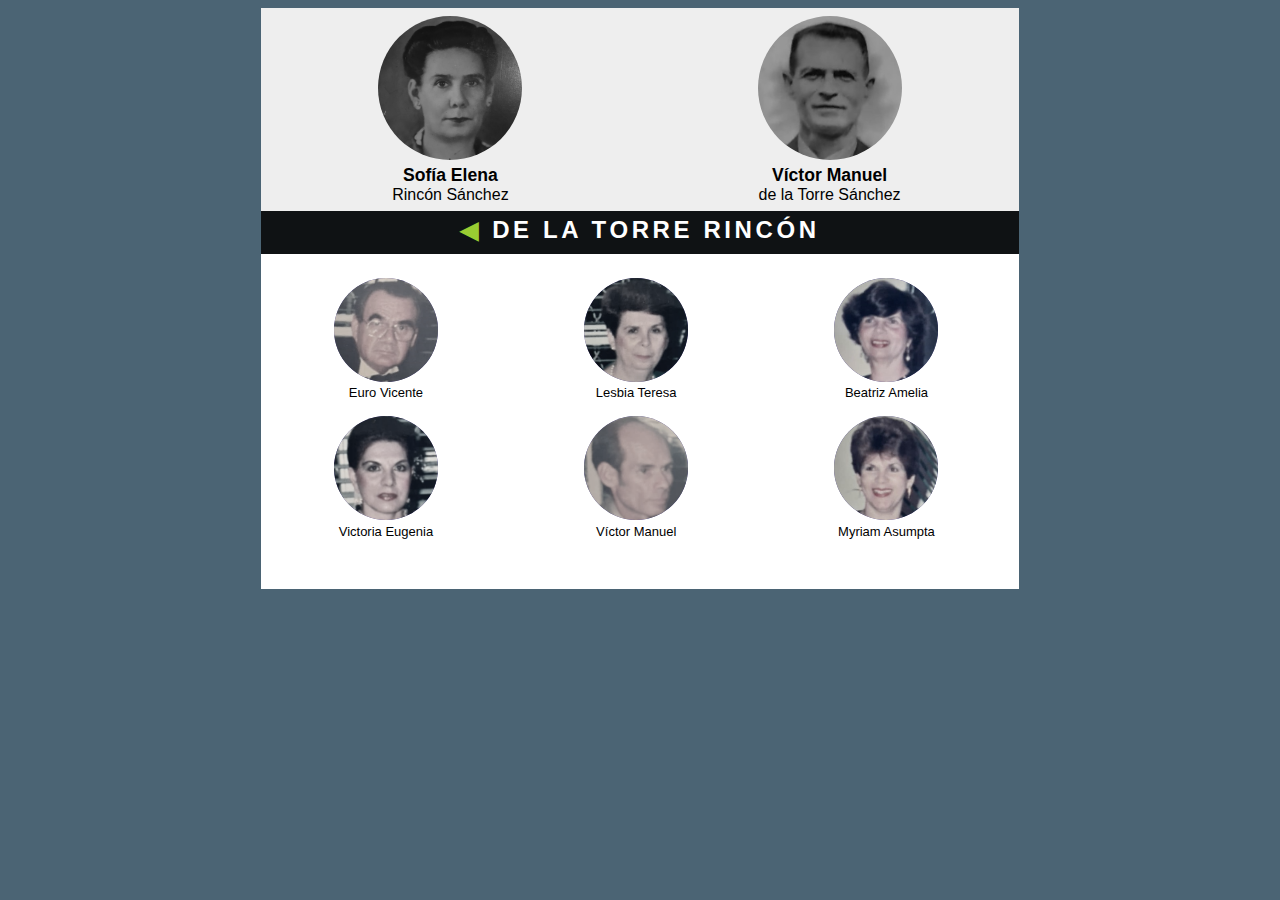
<file: index.html>
<!DOCTYPE html>
<html>
<head>
  <meta charset="UTF-8">
  <meta http-equiv="X-UA-Compatible" content="IE=edge">
  <meta name="viewport" content="width=device-width, initial-scale=1">
  <meta name="robots" content="none, noimageindex, notranslate"/>
  <link rel="icon" type="image/x-icon" href="./icons/vida.ico">
  <title>de la Torre Rincón</title>
  <link rel="stylesheet" href="./css/barela.css">
</head>
<body>

<div class="container">

  <div class="row">
    <div class="column2" style="background-color:#eee;">
      <figure>
        <img style = "filter: grayscale(1);" class="foto0" src="./img/00b.jpg"/>      
        <figcaption>
          <strong>Sofía Elena</strong><br>Rincón Sánchez<br>
          <!--<span class="vida">(23-abr-1901  &#9840; 23-ene-1979)</span>-->
        </figcaption>
      </figure>
    </div>
    <div class="column2" style="background-color:#eee;">
      <figure>
        <img style = "filter: grayscale(1);" class="foto0" src="./img/0a.jpg"/>      
        <figcaption>
          <strong>Víctor Manuel</strong><br>de la Torre Sánchez<br>
          <!--<span class="vida">1900 &#9840; 08-dic-1940</span>-->
        </figcaption>
      </figure>
    </div>
  </div>

  <div class="row titulo">
    <div class="column1">
      <h1 class="exp">
        <a title="Antepasados..." href="0.html">&#9664;</a>
        DE LA TORRE RINCÓN
      </h1>
    </div>
  </div>  
  
  <div class="row">
    <div class="column3">
      <figure>
        <a href="rama01.html"><img class="foto1" alt="Euro" src="./img/01.png"/></a>    
        <figcaption>Euro Vicente</figcaption>
      </figure>
    </div>
    <div class="column3">
      <figure>
        <a href="rama02.html"><img class="foto1" alt="Lesbia" src="./img/02.png"/></a>    
        <figcaption>Lesbia Teresa</figcaption>
      </figure>
    </div>
    <div class="column3">
      <figure>
        <a href="rama03.html"><img class="foto1" alt="Beatriz" src="./img/03.png"/></a>    
        <figcaption>Beatriz Amelia</figcaption>
      </figure>
    </div>
  
    

    <div class="column3">
      <figure>
        <a href="rama04.html"><img class="foto1" alt="Victoria" src="./img/04.png"/></a>    
        <figcaption>Victoria Eugenia</figcaption>
      </figure>
    </div>
    <div class="column3">
      <figure>
        <a href="rama05.html"><img class="foto1" alt="Víctor" src="./img/05.png"/></a>    
        <figcaption>Víctor Manuel</figcaption>
      </figure>
    </div>
    <div class="column3">
      <figure>
        <a href="rama06.html"><img class="foto1" alt="Myriam" src="./img/06.png"/></a>    
        <figcaption>Myriam Asumpta</figcaption>
      </figure>
    </div>

    <div class="row">
      <div class="column1"><h1>&nbsp;</h1></div>
    </div>   
  </div>
</div>

</body>
</html>
</file>
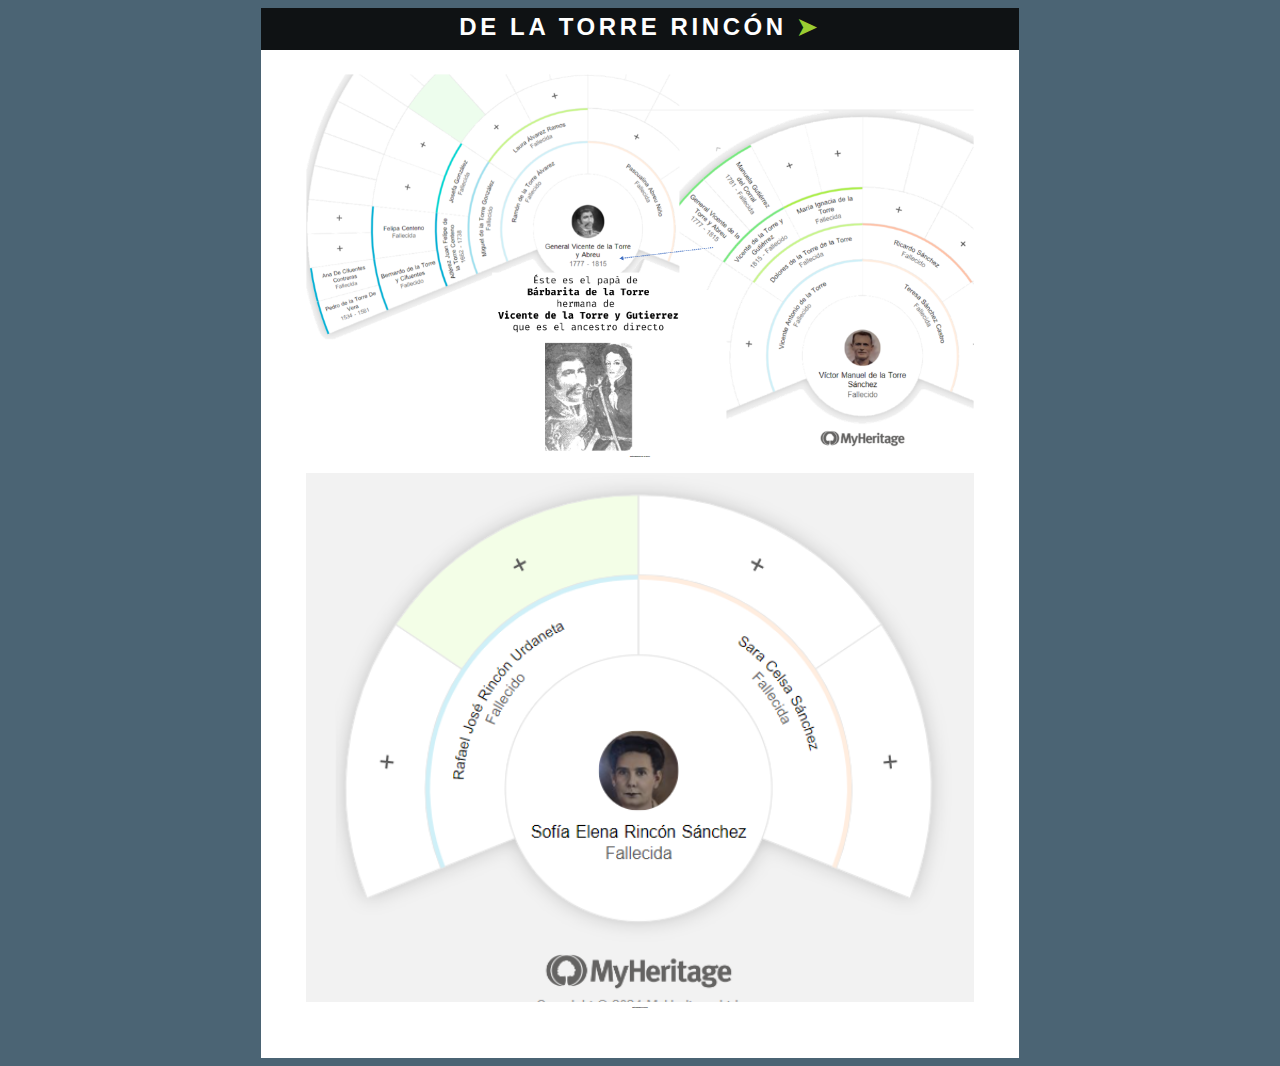
<file: 0.html>
<!DOCTYPE html>
<html>
<head>
  <meta charset="UTF-8">
  <meta http-equiv="X-UA-Compatible" content="IE=edge">
  <meta name="viewport" content="width=device-width, initial-scale=1">
  <meta name="robots" content="none, noimageindex, notranslate"/>
  <link rel="icon" type="image/x-icon" href="./icons/vida.ico">
  <title>DE LA TORRE RINCÓN</title>
  <link rel="stylesheet" href="./css/ancestros.css">
</head>
<body>

<div class="container">

  <div class="row titulo">
    <div class="column1">
      <h1 class="exp">        
        DE LA TORRE RINCÓN <a href="index.html">&#10148;</a>
      </h1>
    </div>
  </div>

  <div class="row">
    <div class="column1">
      <figure>
        <p><img width="90%" height="150%" src="./img/delatorre.png"/></p>    
        <figcaption><strong>antepasados de la Torre</figcaption>
      </figure>
    </div>
  </div>
  <div class="row">
    <div class="column1">
      <figure>
        <p><img width="90%" src="./img/rincon.png"/></p>    
        <figcaption>antepasados Rincón</figcaption>
      </figure>
    </div>
  </div>

  <div class="row">
    <div class="column1"><h1>&nbsp;</h1></div>
    </div>   
  </div>
</div>

</body>
</html>
</file>
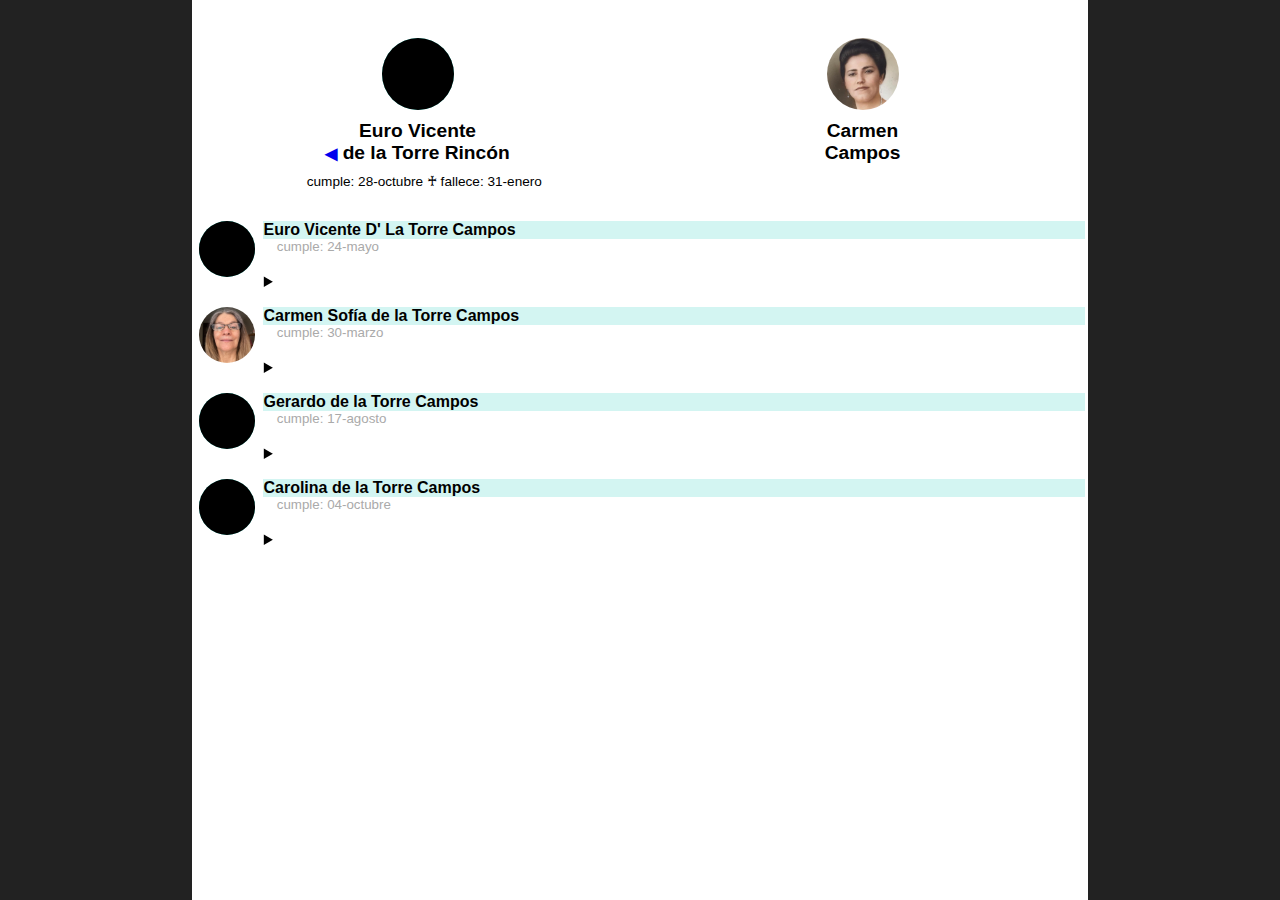
<file: rama01.html>
<!DOCTYPE html>
<html lang="es">
<head>
  <meta charset="UTF-8">
  <meta http-equiv="X-UA-Compatible" content="IE=edge">
  <meta name="viewport" content="width=device-width, initial-scale=1.0">
  <link rel="stylesheet" href="./css/estilosgrid.css">
  <meta name="robots" content="none, noimageindex, notranslate"/>
  <link rel="icon" type="image/x-icon" href="./icons/vida.ico">

  <script defer src="./js/personas.js"></script>
  <script defer src="./js/rama01.js"></script>
  <script defer src="./js/llenaArbol.js"></script>
  <title>CLASES PERSONAS</title>
</head>
<body>
  
  <div id="contenedor" class="contenedor">
    <br>
  </div>
</body>
</html>
</file>
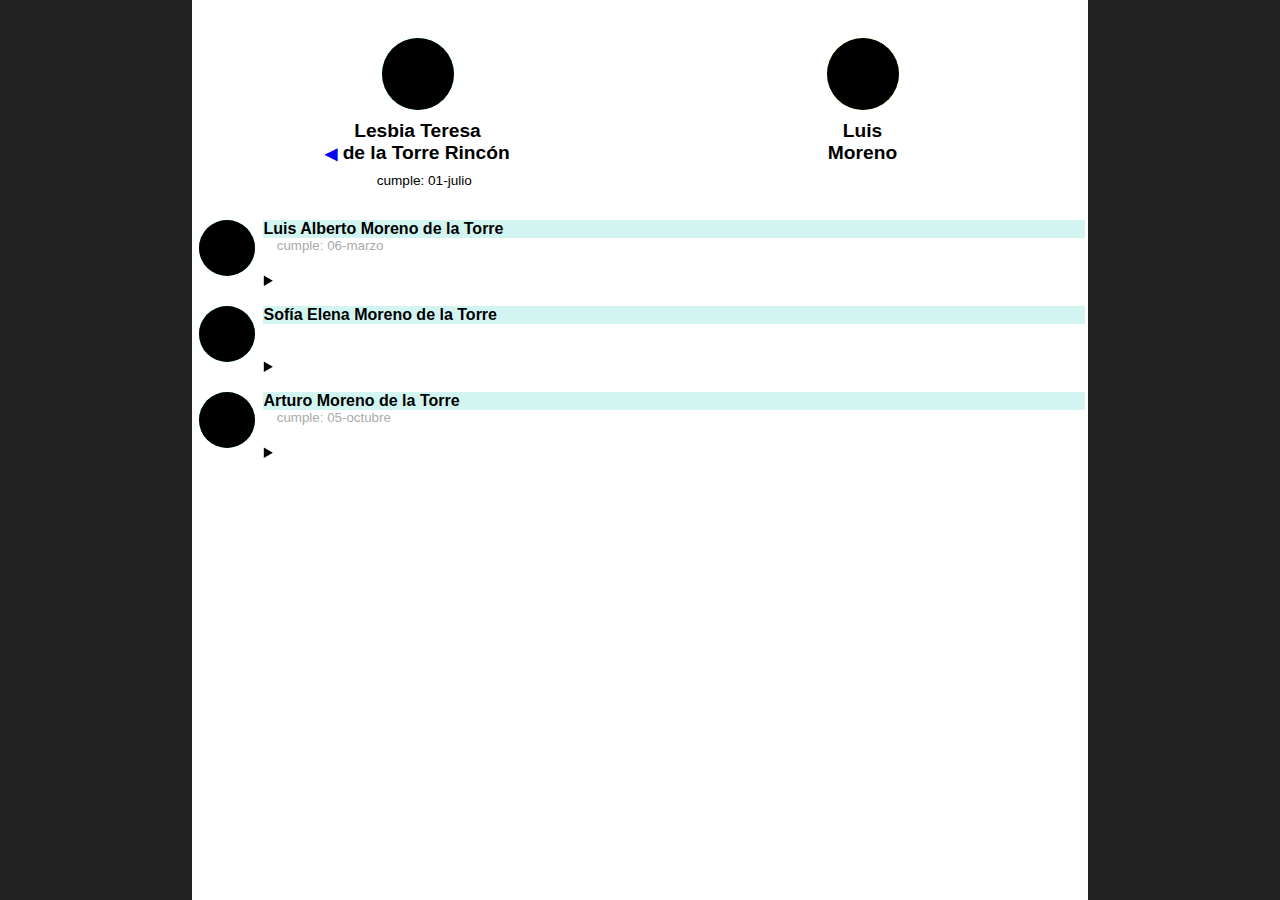
<file: rama02.html>
<!DOCTYPE html>
<html lang="es">
<head>
  <meta charset="UTF-8">
  <meta http-equiv="X-UA-Compatible" content="IE=edge">
  <meta name="viewport" content="width=device-width, initial-scale=1.0">
  <link rel="stylesheet" href="./css/estilosgrid.css">
  <meta name="robots" content="none, noimageindex, notranslate"/>
  <link rel="icon" type="image/x-icon" href="./icons/vida.ico">

  <script defer src="./js/personas.js"></script>
  <script defer src="./js/rama02.js"></script>
  <script defer src="./js/llenaArbol.js"></script>
  <title>CLASES PERSONAS</title>
</head>
<body>
  
  <div id="contenedor" class="contenedor">
    <br>
  </div>
</body>
</html>
</file>
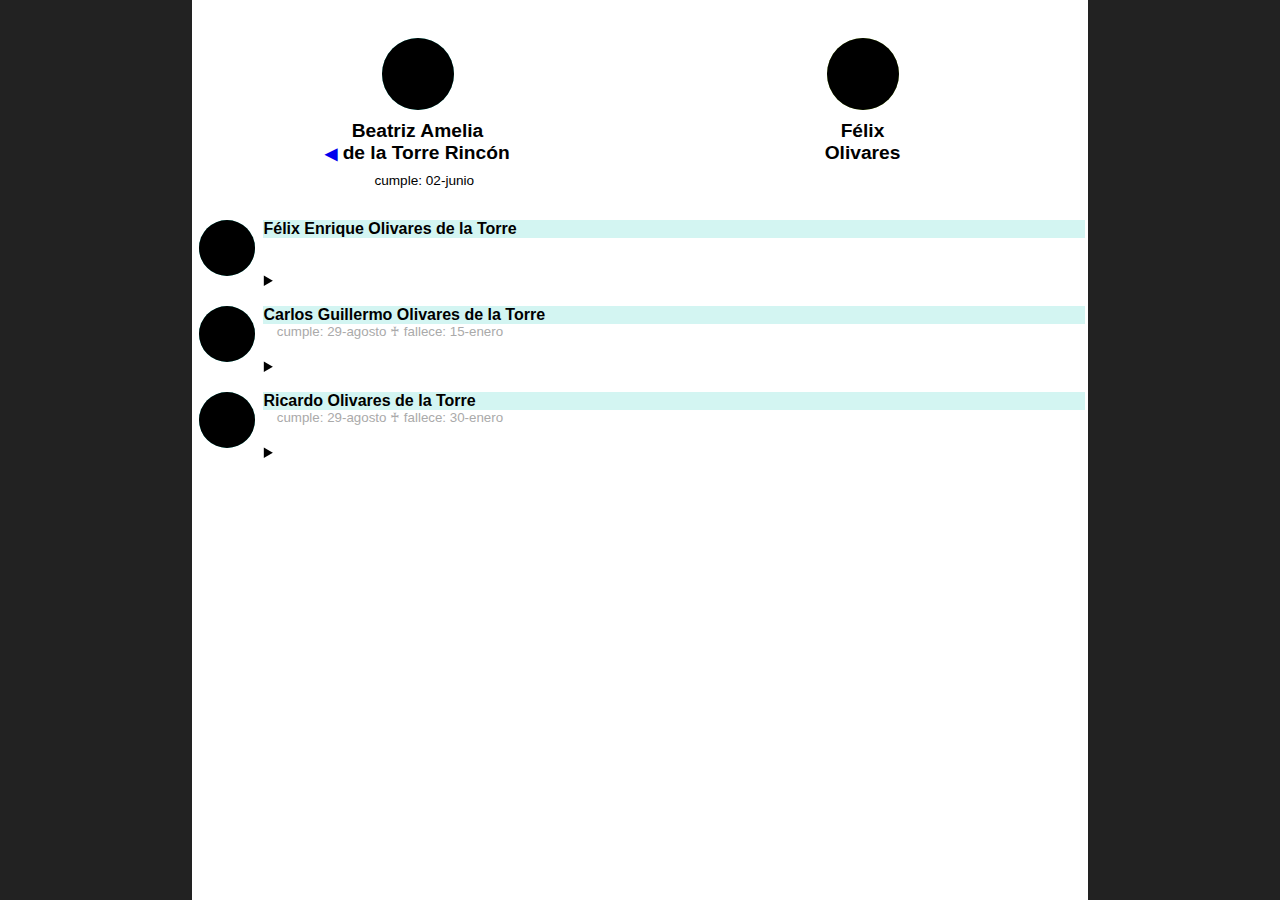
<file: rama03.html>
<!DOCTYPE html>
<html lang="es">
<head>
  <meta charset="UTF-8">
  <meta http-equiv="X-UA-Compatible" content="IE=edge">
  <meta name="viewport" content="width=device-width, initial-scale=1.0">
  <link rel="stylesheet" href="./css/estilosgrid.css">
  <meta name="robots" content="none, noimageindex, notranslate"/>
  <link rel="icon" type="image/x-icon" href="./icons/vida.ico">

  <script defer src="./js/personas.js"></script>
  <script defer src="./js/rama03.js"></script>
  <script defer src="./js/llenaArbol.js"></script>
  <title>CLASES PERSONAS</title>
</head>
<body>
  
  <div id="contenedor" class="contenedor">
    <br>
  </div>
</body>
</html>
</file>
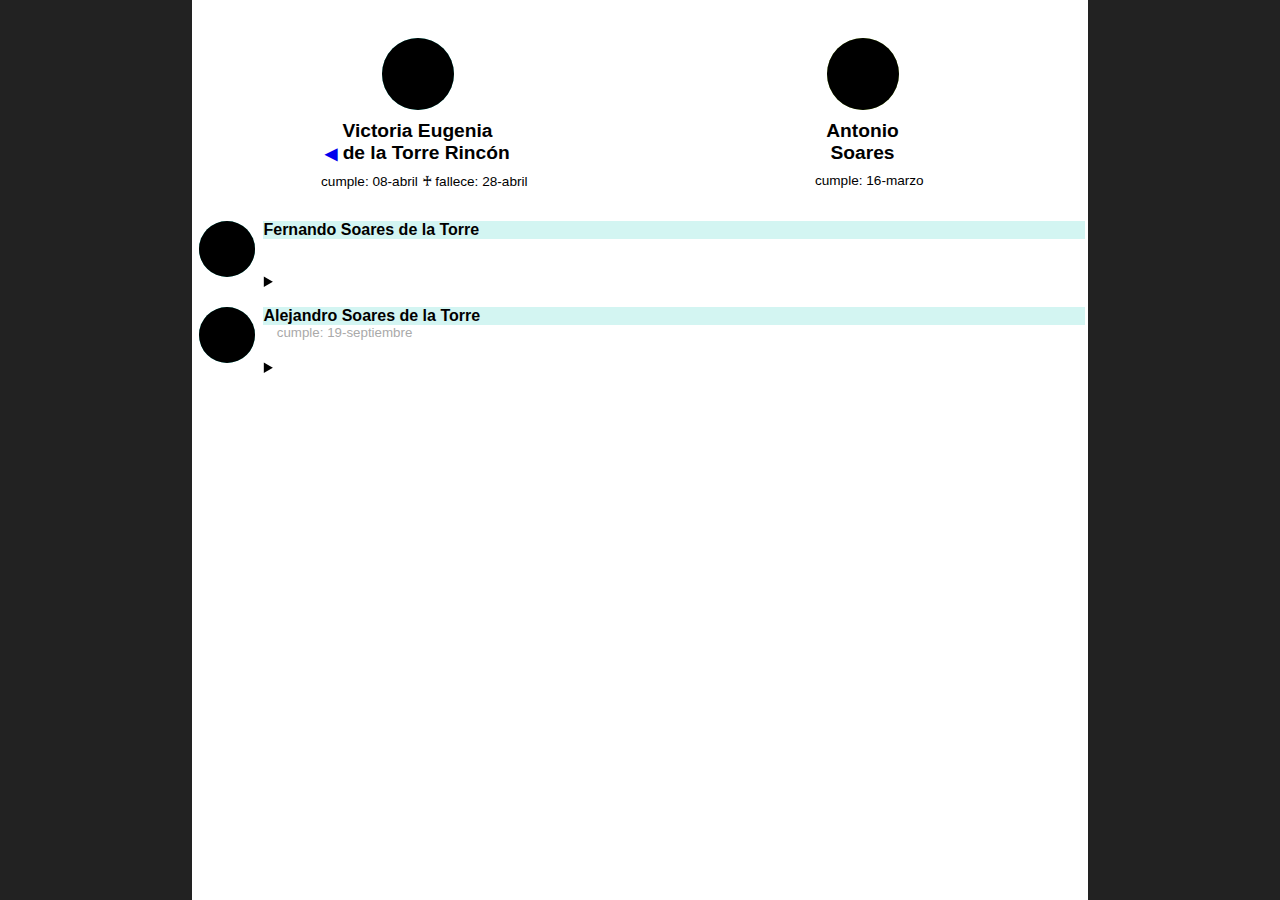
<file: rama04.html>
<!DOCTYPE html>
<html lang="es">
<head>
  <meta charset="UTF-8">
  <meta http-equiv="X-UA-Compatible" content="IE=edge">
  <meta name="viewport" content="width=device-width, initial-scale=1.0">
  <link rel="stylesheet" href="./css/estilosgrid.css">
  <meta name="robots" content="none, noimageindex, notranslate"/>
  <link rel="icon" type="image/x-icon" href="./icons/vida.ico">

  <script defer src="./js/personas.js"></script>
  <script defer src="./js/rama04.js"></script>
  <script defer src="./js/llenaArbol.js"></script>
  <title>CLASES PERSONAS</title>
</head>
<body>
  
  <div id="contenedor" class="contenedor">
    <br>
  </div>
</body>
</html>
</file>
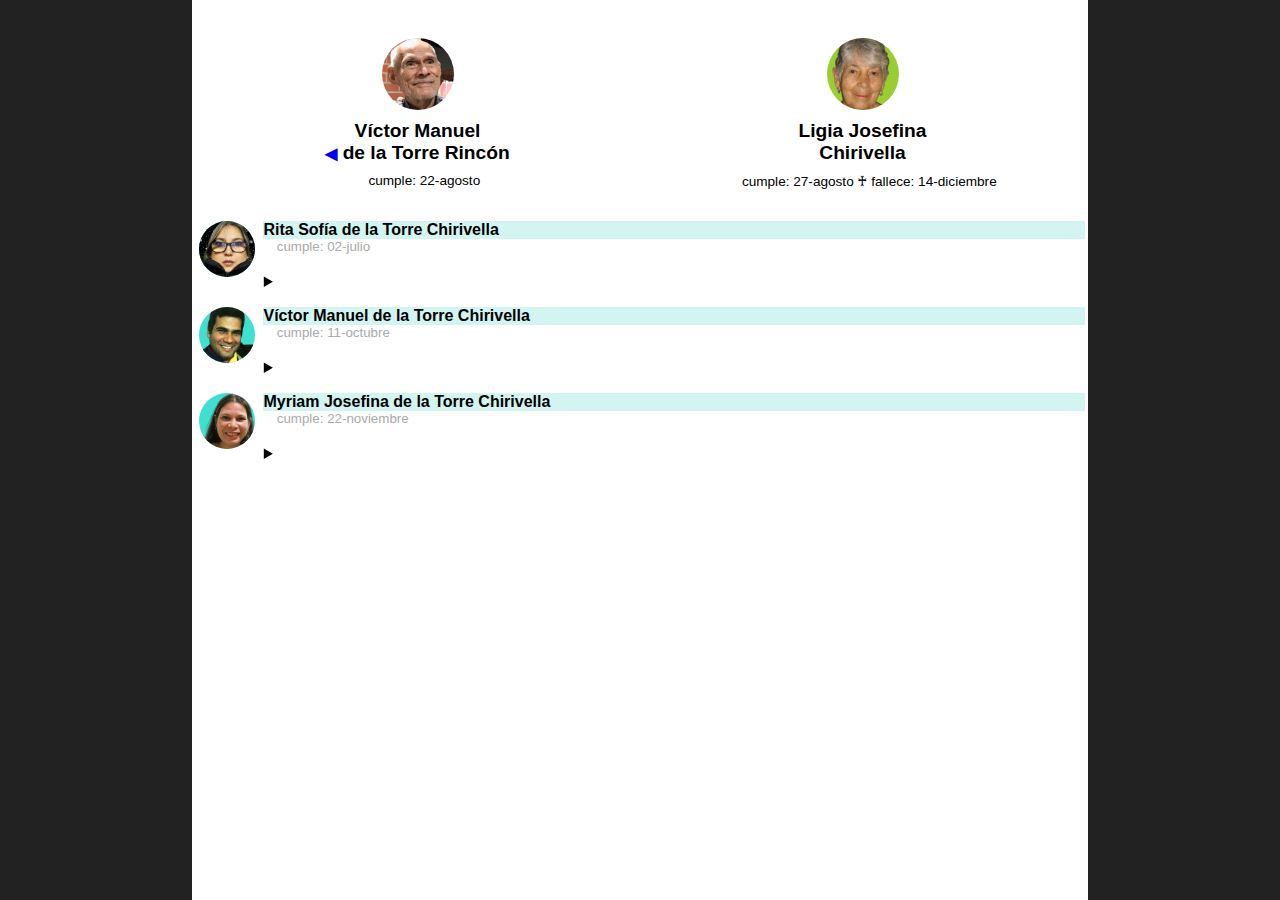
<file: rama05.html>
<!DOCTYPE html>
<html lang="es">
<head>
  <meta charset="UTF-8">
  <meta http-equiv="X-UA-Compatible" content="IE=edge">
  <meta name="viewport" content="width=device-width, initial-scale=1.0">
  <link rel="stylesheet" href="./css/estilosgrid.css">
  <meta name="robots" content="none, noimageindex, notranslate"/>
  <link rel="icon" type="image/x-icon" href="./icons/vida.ico">

  <script defer src="./js/personas.js"></script>
  <script defer src="./js/rama05.js"></script>
  <script defer src="./js/llenaArbol.js"></script>
  <title>CLASES PERSONAS</title>
</head>
<body>
  
  <div id="contenedor" class="contenedor">
    <br>
  </div>
</body>
</html>
</file>
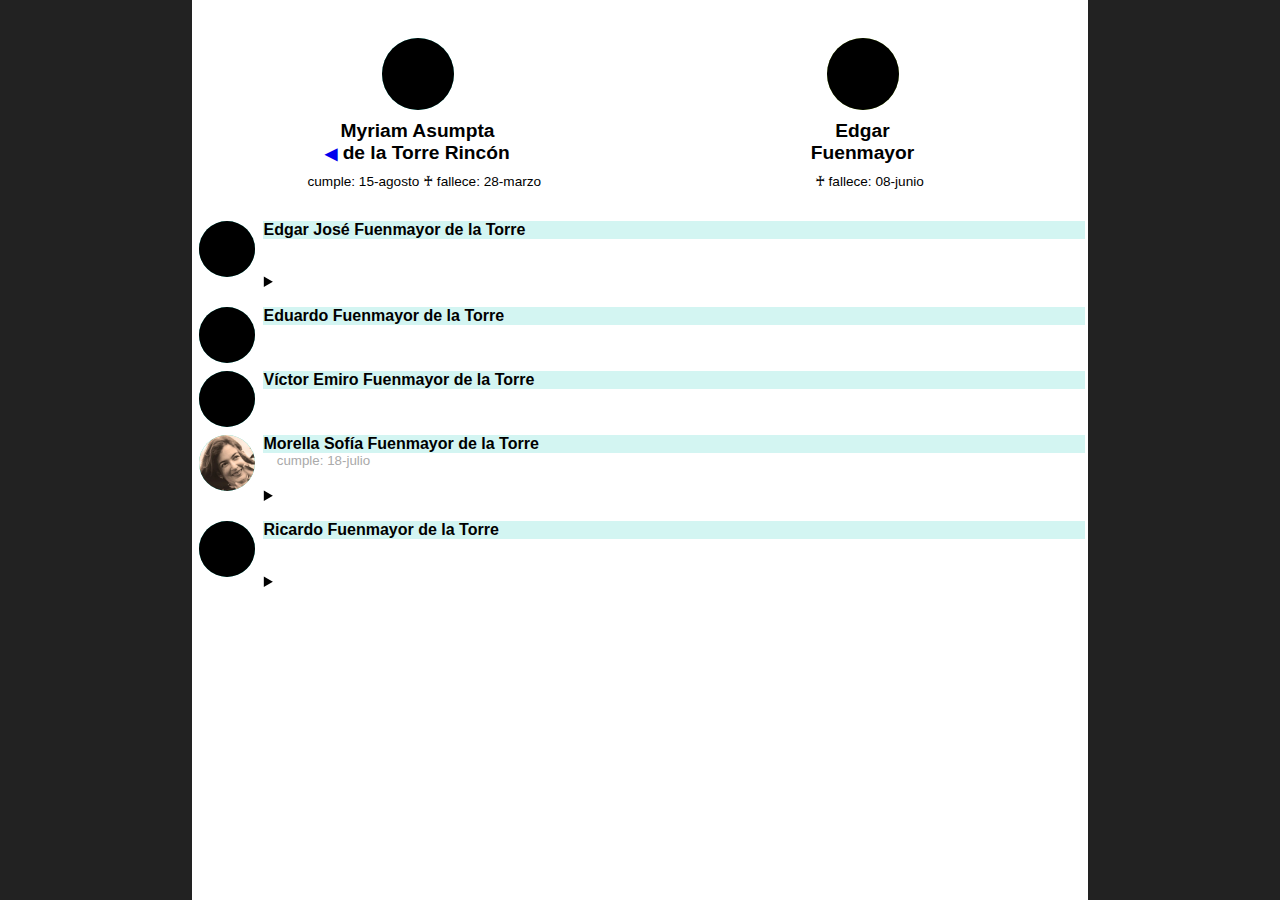
<file: rama06.html>
<!DOCTYPE html>
<html lang="es">
<head>
  <meta charset="UTF-8">
  <meta http-equiv="X-UA-Compatible" content="IE=edge">
  <meta name="viewport" content="width=device-width, initial-scale=1.0">
  <link rel="stylesheet" href="./css/estilosgrid.css">
  <meta name="robots" content="none, noimageindex, notranslate"/>
  <link rel="icon" type="image/x-icon" href="./icons/vida.ico">

  <script defer src="./js/personas.js"></script>
  <script defer src="./js/rama06.js"></script>
  <script defer src="./js/llenaArbol.js"></script>
  <title>CLASES PERSONAS</title>
</head>
<body>
  
  <div id="contenedor" class="contenedor">
    <br>
  </div>
</body>
</html>
</file>
<file: css/barela.css>
* {
  font-family: Nunito, 'Segoe UI', Tahoma, Geneva, Verdana, sans-serif;
  box-sizing: border-box;
}
a, a:visited, a:hover, a:link, a:active {
  color: yellowgreen;
  text-decoration: none;
}
body {
  background-color: #4b6474;
}
h1, h2, h3, h4, h5, h6, p {
  margin:0;
  margin-bottom: 0.3rem;
  text-align:center;
}
h1 {
  font-size: 1.5rem;
}
.container {
  width: 60%;
  margin: 0 auto;
  background-color: #fff;
}
.column1, .column2, .column3, .column4 {
  /* border: 0.5px solid gray; */
  text-align: center;
  padding: 0.3rem;
}
.column1 {
  float: left;
  width: 100%;      
}

.column2 {
  float: left;
  width: 50%;
  font-size:medium;
}

.column3 {
  float: left;
  width: 33%;
  font-size: small;
}

.column4 {
  float: left;
  width: 24%;
  font-size: small;
}

/* Clear floats after the columns */
.row {
  font-size: 0.1rem;
}

.row:after {
  content: "";
  display: table;
  clear: both;
}

.titulo {
  background-color:#0f1214; 
  color: #fff;
  margin-bottom: 1rem;
}
.foto0 {
  width: 9rem;
  height: 9rem;
}
.foto1 {
  width: 6.5rem;
  height: 6.5rem;
}

img {
  background-color: darkslateblue;
  border-radius: 50%;
  vertical-align: middle;
  cursor: zoom-in;
  transition: 2s;
}

figure:hover {
  background-color: rgba(200, 200, 200, 0.5);
  border-radius: 10%;
  transform: scale(1.3);
  transition: 2s;
}

figure {
  padding: 3px;
  margin: 0px;
  text-align: center;
}

figcaption {
  width: 100%;
  padding: 0px;
  margin: 0px;
  margin-top: 0.3em;
}

.vida {
  font-size: 0.8rem;
}

strong {
  font-weight: bolder;
  font-size: 1.1em;
}

.exp {
  letter-spacing: 0.15em;
}

a {
  text-decoration: none;
}
/* Responsive layout - makes a two column-layout instead of four columns */
@media screen and (max-width: 800px) {
  .container {
    width: 99%;
  }
  h1 {
    font-size: 1.2rem;
  }
  .column2 {
    font-size:small;
  }
  .column3, .column4 {
    width: 45%;
    max-width: 45%;
  }
  .foto0 {
  width: 6rem;
  height: 6rem;
  }
  .foto1 {
  width: 4rem;
  height: 4rem;
  }

}
</file>
<file: css/ancestros.css>
* {
  font-family: Nunito, 'Segoe UI', Tahoma, Geneva, Verdana, sans-serif;
  box-sizing: border-box;
}
a, a:visited, a:hover, a:link, a:active {
  color: yellowgreen;
  text-decoration: none;
}
body {
  background-color: #4b6474;
}
h1, h2, h3, h4, h5, h6, p {
  margin:0;
  margin-bottom: 0.3rem;
  text-align:center;
}
h1 {
  font-size: 1.5rem;
}
.container {
  width: 60%;
  margin: 0 auto;
  background-color: #fff;
}
.column1, .column2, .column3, .column4 {
  /* border: 0.5px solid gray; */
  text-align: center;
  padding: 0.3rem;
}
.column1 {
  float: left;
  width: 100%;      
}


/* Clear floats after the columns */
.row {
  font-size: 0.1rem;
}

.row:after {
  content: "";
  display: table;
  clear: both;
}

.titulo {
  background-color:#0f1214; 
  color: #fff;
  margin-bottom: 1rem;
}
.foto0 {
  width: 9rem;
  height: 9rem;
}
.foto1 {
  width: 6.5rem;
  height: 6.5rem;
}

img {
  vertical-align: middle;
  cursor: zoom-in;
  transition: 2s;
}

/* figure:hover {
  background-color: rgba(200, 200, 200, 0.5);
  border-radius: 3%;
  transform: scale(1.1);
  transition: 2s;
} */

figure {
  padding: 3px;
  margin: 0px;
  text-align: center;
}

figcaption {
  width: 100%;
  padding: 0px;
  margin: 0px;
  margin-top: 0.3em;
}

.vida {
  font-size: 0.8rem;
}

strong {
  font-weight: bolder;
  font-size: 1.1em;
}

.exp {
  letter-spacing: 0.15em;
}

a {
  text-decoration: none;
}
/* Responsive layout - makes a two column-layout instead of four columns */
@media screen and (max-width: 800px) {
  .container {
    width: 99%;
  }
  h1 {
    font-size: 1.2rem;
  }

}
</file>
<file: css/estilosgrid.css>
* { 
  font-size:medium; 
  margin: 0; 
  padding: 0; 
  font-family: Nunito, 'Open Sans', 'Segoe UI', Tahoma, Geneva, Verdana, sans-serif;
  box-sizing: border-box; 
  font-size: 16px;
}

body {background-color: #222;}
.contenedor {
  width: 70%;
  min-height: 100vh;
  margin: 0 auto;
  background-color: white;
  padding: 3px;
  padding-top: 20px;
}

a {text-decoration:none; /*border-bottom: #4b6474 1px dotted;*/} 
a:hover {font-size: 1.1rem; }

details {margin:0; padding:0; width: 100%;}
summary {margin-left: 4.3rem; margin-top: -0.75rem; margin-bottom: 1rem;}

.foto { width: 3.5rem; height: 3.5rem;}
.foto1 {width: 4.5rem; height: 4.5rem;}

.foto, .foto1 {
  border-radius: 50%;
  vertical-align: middle;
  cursor: zoom-in;
  transition: 1s;
}

.foto:hover, .foto1:hover {
  transform: scale(1.5);
  transition: 1s;
}

.f1, .f2, .f3, .f4, .f5, .f6 {background-color: turquoise;}
.fp1, .fp2, .fp3, .fp4, .fp5, .fp6 {background-color: yellowgreen;}

.nivel1 {
  display: grid;
  grid: "f g"
  "n m"
  "d e";
  grid-template-columns: 50% 50%;
  vertical-align: top;
  margin-bottom: 2em;
  text-align: center;
}
.imagen1 {grid-area: f; text-align: center; }
.imagen1a {grid-area: g; text-align: center; }
.fam1    {grid-area: n; }
.fam1a    {grid-area: m; }
.fam1, .fam1a {font-weight: 700; font-size: 1.2rem; margin: 0.5em 0; }
.date1   {grid-area: d; }
.date1a   {grid-area: e; }
.date1, .date1a {font-size: smaller; font-size: 0.85em; padding-left: 1em;}

.nivel2, .nivel3, .nivel4, .nivel5, .nivel6 {
  display: grid;
  grid: "s f n n"
        "s f d d";

  grid-template-columns: auto 4rem 1fr 1rem;
  grid-template-rows: auto 1fr;
  margin-bottom: 0.5rem;
}

.m2 {display: inline-block; width: 1em;}
.m3 {display: inline-block; width: 2.5em;}
.m4 {display: inline-block; width: 5em;}
.m5 {display: inline-block; width: 7.5em;}
.m6 {display: inline-block; width: 10em;}

.margen    {grid-area: s; }

.imagen    {grid-area: f; text-align: left; padding-right: 1em;}
.fam2      {grid-area: n; background-color: #d3f5f2; }
.principal {font-weight: bold;}
.family    {grid-area: n; font-size: 0.9em; vertical-align: bottom; font-weight: 500;}
.pareja    {grid-area: n; font-size: 0.9em; font-style:italic ; vertical-align: bottom; color: #4b6474;}
.dates     {grid-area: d; font-size: smaller; vertical-align: bottom; color: #aaa;padding-left: 1em;}
.mostrar   {grid-area: m; background-color: yellowgreen; text-align: right;}


@media screen and (max-width: 800px) {
  .contenedor {width: 98%;}
  .dates, .date1, .date1a {font-size: 0.7em;}
  .fam1, .fam1a {font-size: 1em;}
  .fam2 {font-size: 0.9em;}
}

@media screen and (max-width: 360px) {
  .contenedor {width: 97%;}
  .dates, .date1, .date1a {font-size: 0.7em;}
  .fam1, .fam1a {font-size: 0.95em;}
  .fam2, .pareja, .family {font-size: 0.75em;}
  
}
</file>
